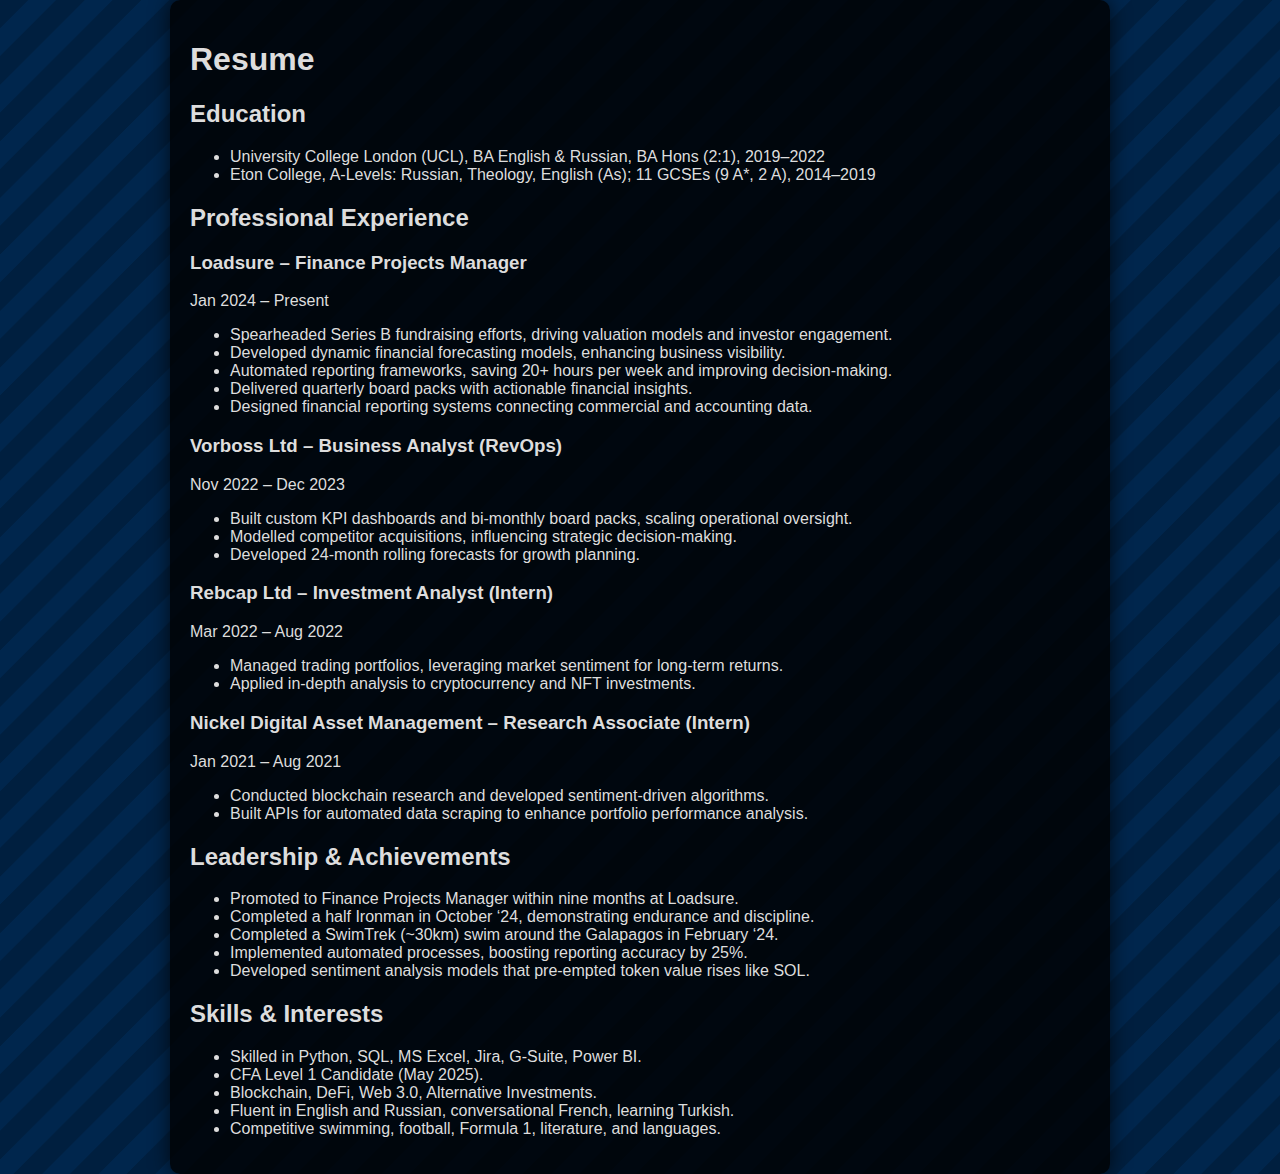
<file: resume.html>
<!DOCTYPE html>
<html lang="en">
<head>
    <meta charset="UTF-8">
    <title>Resume - Leon McGroarty</title>
    <link rel="stylesheet" href="styles.css">
</head>
<body>
    <div class="container resume-container">
        <h1>Resume</h1>
        
        <section class="education">
            <h2>Education</h2>
            <ul>
                <li>University College London (UCL), BA English & Russian, BA Hons (2:1), 2019–2022</li>
                <li>Eton College, A-Levels: Russian, Theology, English (As); 11 GCSEs (9 A*, 2 A), 2014–2019</li>
            </ul>
        </section>

        <section class="career-overview">
            <h2>Professional Experience</h2>

            <div class="job">
                <h3>Loadsure – Finance Projects Manager</h3>
                <p>Jan 2024 – Present</p>
                <ul class="job-description">
                    <li>Spearheaded Series B fundraising efforts, driving valuation models and investor engagement.</li>
                    <li>Developed dynamic financial forecasting models, enhancing business visibility.</li>
                    <li>Automated reporting frameworks, saving 20+ hours per week and improving decision-making.</li>
                    <li>Delivered quarterly board packs with actionable financial insights.</li>
                    <li>Designed financial reporting systems connecting commercial and accounting data.</li>
                </ul>
            </div>

            <div class="job">
                <h3>Vorboss Ltd – Business Analyst (RevOps)</h3>
                <p>Nov 2022 – Dec 2023</p>
                <ul class="job-description">
                    <li>Built custom KPI dashboards and bi-monthly board packs, scaling operational oversight.</li>
                    <li>Modelled competitor acquisitions, influencing strategic decision-making.</li>
                    <li>Developed 24-month rolling forecasts for growth planning.</li>
                </ul>
            </div>

            <div class="job">
                <h3>Rebcap Ltd – Investment Analyst (Intern)</h3>
                <p>Mar 2022 – Aug 2022</p>
                <ul class="job-description">
                    <li>Managed trading portfolios, leveraging market sentiment for long-term returns.</li>
                    <li>Applied in-depth analysis to cryptocurrency and NFT investments.</li>
                </ul>
            </div>

            <div class="job">
                <h3>Nickel Digital Asset Management – Research Associate (Intern)</h3>
                <p>Jan 2021 – Aug 2021</p>
                <ul class="job-description">
                    <li>Conducted blockchain research and developed sentiment-driven algorithms.</li>
                    <li>Built APIs for automated data scraping to enhance portfolio performance analysis.</li>
                </ul>
            </div>
        </section>
        
        <section class="leadership-achievements">
            <h2>Leadership & Achievements</h2>
            <ul>
                <li>Promoted to Finance Projects Manager within nine months at Loadsure.</li>
                <li>Completed a half Ironman in October ‘24, demonstrating endurance and discipline.</li>
                <li>Completed a SwimTrek (~30km) swim around the Galapagos in February ‘24.</li>
                <li>Implemented automated processes, boosting reporting accuracy by 25%.</li>
                <li>Developed sentiment analysis models that pre-empted token value rises like SOL.</li>
            </ul>
        </section>

        <section class="skills-interests">
            <h2>Skills & Interests</h2>
            <ul>
                <li>Skilled in Python, SQL, MS Excel, Jira, G-Suite, Power BI.</li>
                <li>CFA Level 1 Candidate (May 2025).</li>
                <li>Blockchain, DeFi, Web 3.0, Alternative Investments.</li>
                <li>Fluent in English and Russian, conversational French, learning Turkish.</li>
                <li>Competitive swimming, football, Formula 1, literature, and languages.</li>
            </ul>
        </section>

    </div>
</body>
</html>
</file>
<file: styles.css>
/* General Body Styling */
body {
    background-color: #001f3f; /* Deep Navy Background */
    color: #ddd; /* Light text color for contrast */
    font-family: Arial, sans-serif;
    margin: 0;
    padding: 0;
    background-image: linear-gradient(135deg, #001f3f 25%, #00264d 25%, #00264d 50%, #001f3f 50%, #001f3f 75%, #00264d 75%, #00264d 100%);
    background-size: 56.57px 56.57px; /* Subtle diagonal stripes for a metallic feel */
}

/* Container Styling */
.container {
    max-width: 900px;
    margin: 0 auto;
    padding: 20px;
    background-color: rgba(0, 0, 0, 0.8); /* Dark, slightly transparent background for the container */
    border-radius: 10px; /* Rounded corners */
    box-shadow: 0px 0px 20px rgba(0, 0, 0, 0.7); /* Deep shadow for a polished look */
}

/* Header Styling */
header {
    text-align: center;
    margin-bottom: 30px;
}

header h1 {
    font-size: 2.5em;
    margin: 0;
    color: #fff; /* White text for high contrast */
}

.contact-nav {
    display: flex;
    justify-content: center;
    flex-wrap: wrap;
    gap: 15px;
    margin-top: 15px;
}

.contact-nav a {
    text-decoration: none;
    color: #ccc; /* Light gray text */
    font-size: 1.1em;
    transition: color 0.3s ease; /* Smooth transition for hover effect */
}

.contact-nav a:hover {
    color: #00aaff; /* Bright cyan hover color for emphasis */
}

/* Profile Image Section */
.profile-image-section {
    text-align: center;
    margin-bottom: 20px;
}

.profile-image img {
    border-radius: 50%; /* Circular image */
    width: 200px; /* Increased size */
    height: 200px; /* Ensure the height matches the width for a perfect circle */
    border: 4px solid #00aaff; /* Optional: Add a border */
}

/* Hero Section Styling */
.hero-section {
    text-align: center;
    margin-bottom: 40px;
    padding: 40px;
    background-color: #00264d; /* Slightly darker navy for hero section */
    border-radius: 10px;
    color: #fff;
    padding-top: 20px; /* Adds padding to separate from the profile image */
}

.hero-section .btn {
    display: inline-block;
    margin-top: 20px;
    padding: 10px 20px;
    color: #fff;
    background-color: #00aaff; /* Bright cyan button */
    border: none;
    border-radius: 5px;
    text-decoration: none;
    transition: background-color 0.3s ease;
}

.hero-section .btn:hover {
    background-color: #007acc; /* Darker cyan on hover */
}

/* About Section */
.about-section {
    background-color: #001a33; /* Consistent navy background with slight variation */
    padding: 30px;
    border-radius: 10px;
    margin-bottom: 40px;
}

.about-text {
    text-align: center;
    color: #ddd; /* Light text color */
}

/* Portfolio Section */
.portfolio-section {
    background-color: #001a33; /* Consistent navy background with slight variation */
    padding: 30px;
    border-radius: 10px;
    margin-bottom: 40px;
    text-align: center;
    color: #ddd;
}

/* Blog Section */
.blog-section {
    background-color: #001a33; /* Consistent navy background with slight variation */
    padding: 30px;
    border-radius: 10px;
    margin-bottom: 40px;
    text-align: center;
    color: #ddd;
}

/* Footer Styling */
footer {
    text-align: center;
    padding: 20px 0;
    background-color: #001f3f; /* Same deep navy as body background */
    margin-top: 30px;
}

footer p {
    margin: 0;
    color: #ccc; /* Light gray text for footer */
}
</file>
